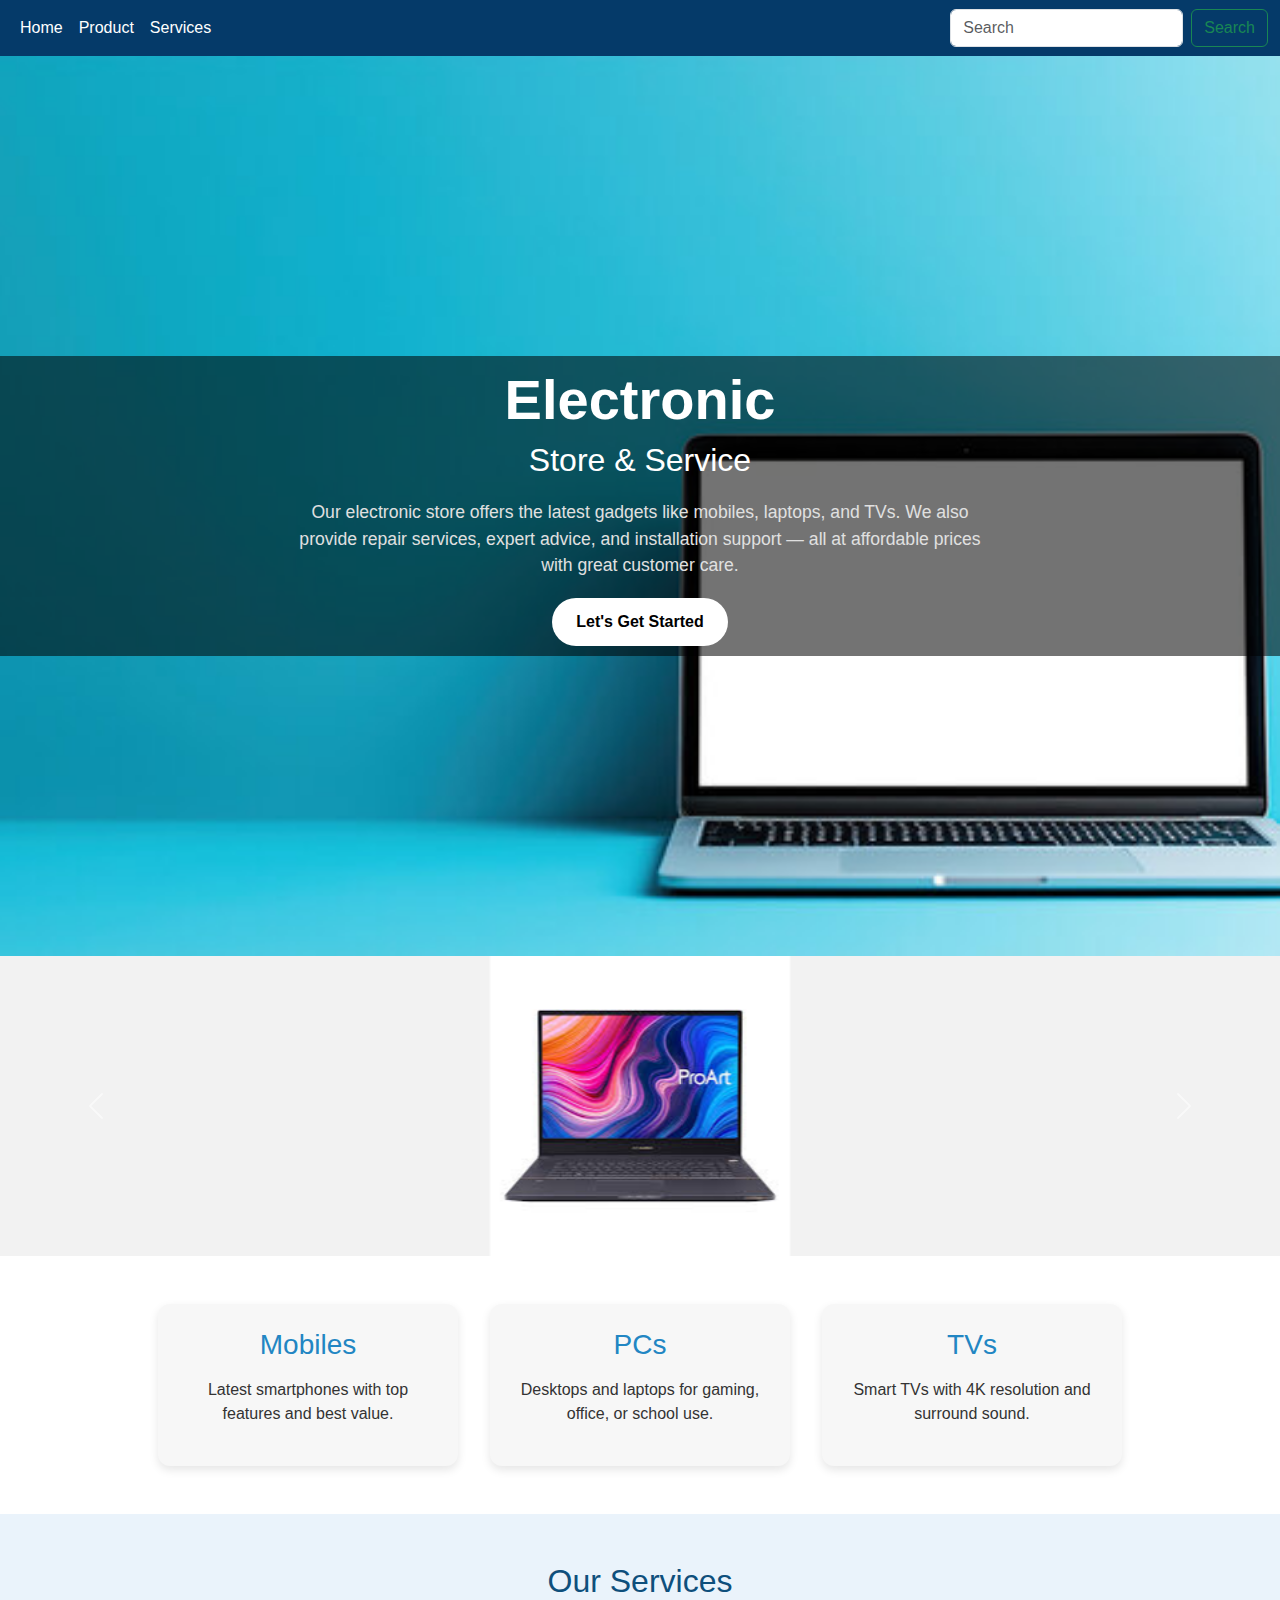
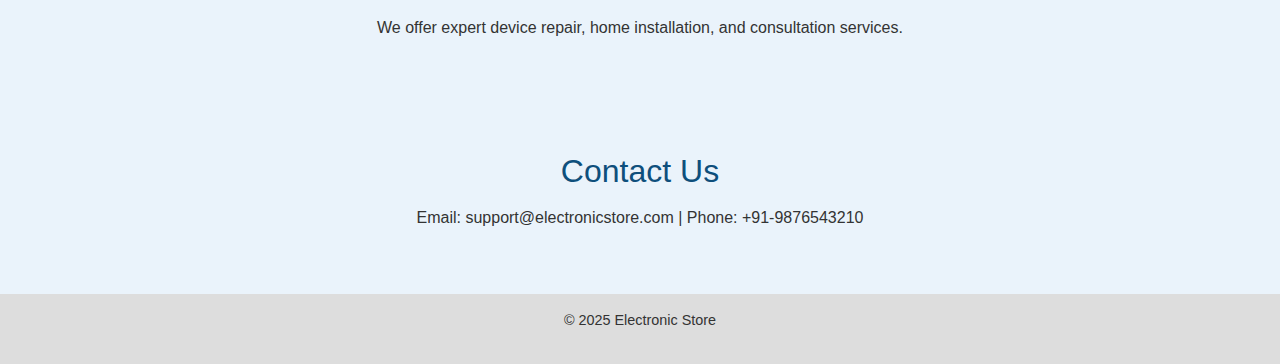
<file: index.html>
<!DOCTYPE html>
<html lang="en">
<head>
  <meta charset="UTF-8" />
  <meta name="viewport" content="width=device-width, initial-scale=1.0"/>
  <title>Electronic Store & Service</title>
  <!-- Bootstrap CSS -->
  <link href="https://cdn.jsdelivr.net/npm/bootstrap@5.3.6/dist/css/bootstrap.min.css" rel="stylesheet" />
  <link rel="stylesheet" href="index1.css" />
  <style>
    .carousel-image {
      height: 300px;
      object-fit:contain;
    }

    .carousel-container {
      max-width: auto;
      margin: auto;
    }
    
  
  </style>
</head>
<body>

  <!-- Navigation -->
  <nav class="navbar navbar-expand-lg" style="background-color: rgb(5, 58, 105);">
  <div class="container-fluid">
    <button class="navbar-toggler" type="button" data-bs-toggle="collapse" data-bs-target="#navbarTogglerDemo03" aria-controls="navbarTogglerDemo03" aria-expanded="false" aria-label="Toggle navigation">
      <span class="navbar-toggler-icon"></span>
    </button>
    <div class="collapse navbar-collapse" id="navbarTogglerDemo03">
      <ul class="navbar-nav me-auto mb-2 mb-lg-0">
        <li class="nav-item">
          <a class="nav-link active" aria-current="page" href="#" style="color: white;">Home</a>
        </li>
        <li class="nav-item">
          <a class="nav-link" href="#products" style="color: white;">Product</a>
        </li>
        <li class="nav-item">
          <a class="nav-link disabled" aria-disabled="true" style="color: white;">Services</a>
        </li>
      </ul>
      <form class="d-flex" role="search">
        <input class="form-control me-2" type="search" placeholder="Search" aria-label="Search"/>
        <button class="btn btn-outline-success" type="submit">Search</button>
      </form>
    </div>
  </div>
</nav>

  <!-- Hero Section -->
  <section class="hero" id="home">
    <div class="overlay">
      <div class="hero-text">
        <h1>Electronic</h1>
        <h2>Store & Service</h2>
        <p>
          Our electronic store offers the latest gadgets like mobiles, laptops, and TVs.
          We also provide repair services, expert advice, and installation support —
          all at affordable prices with great customer care.
        </p>
        <a href="#products" class="hero-btn">Let's Get Started</a>
      </div>
    </div>
  </section>

  <!-- Carousel Section -->
  <div id="carouselExampleAutoplaying" class="carousel slide carousel-container" data-bs-ride="carousel" data-bs-interval="2000">
    <div class="carousel-inner">
      <div class="carousel-item active">
        <img src="./laptop 2.jpeg" class="d-block w-100 carousel-image" alt="Laptop">
      </div>
      <div class="carousel-item">
        <img src="./Tv.jpeg" class="d-block w-100 carousel-image" alt="TV">
      </div>
      <div class="carousel-item">
        <img src="./mobile1.jpeg" class="d-block w-100 carousel-image" alt="Mobile">
      </div>
    </div>
    <button class="carousel-control-prev" type="button" data-bs-target="#carouselExampleAutoplaying" data-bs-slide="prev">
      <span class="carousel-control-prev-icon" aria-hidden="true"></span>
      <span class="visually-hidden">Previous</span>
    </button>
    <button class="carousel-control-next" type="button" data-bs-target="#carouselExampleAutoplaying" data-bs-slide="next">
      <span class="carousel-control-next-icon" aria-hidden="true"></span>
      <span class="visually-hidden">Next</span>
    </button>
  </div>

  <!-- Product Section -->
  <section class="product-grid" id="products">
    <div class="product-card">
      <a href="./mobile.html">
      <h3>Mobiles</h3>
      <p>Latest smartphones with top features and best value.</p></a>
    </div>
    <div class="product-card">
      <a href="./laptops.html">
      <h3>PCs</h3>
      <p>Desktops and laptops for gaming, office, or school use.</p></a>
    </div>
    <div class="product-card">
      <a href="./Tv.html">
      <h3>TVs</h3>
      <p>Smart TVs with 4K resolution and surround sound.</p></a>
    </div>
  </section>

  <!-- Services Section -->
  <section id="services" class="info-section">
    <h2>Our Services</h2>
    <p>We offer expert device repair, home installation, and consultation services.</p>
  </section>

  <!-- Contact Section -->
  <section id="contact" class="info-section">
    <h2>Contact Us</h2>
    <p>Email: support@electronicstore.com | Phone: +91-9876543210</p>
  </section>

  <!-- Footer -->
  <footer>
    <p>&copy; 2025 Electronic Store</p>
  </footer>

  <!-- Bootstrap JS Bundle (for carousel to work) -->
  <script src="https://cdn.jsdelivr.net/npm/bootstrap@5.3.6/dist/js/bootstrap.bundle.min.js"></script>
</body>
</html>
</file>
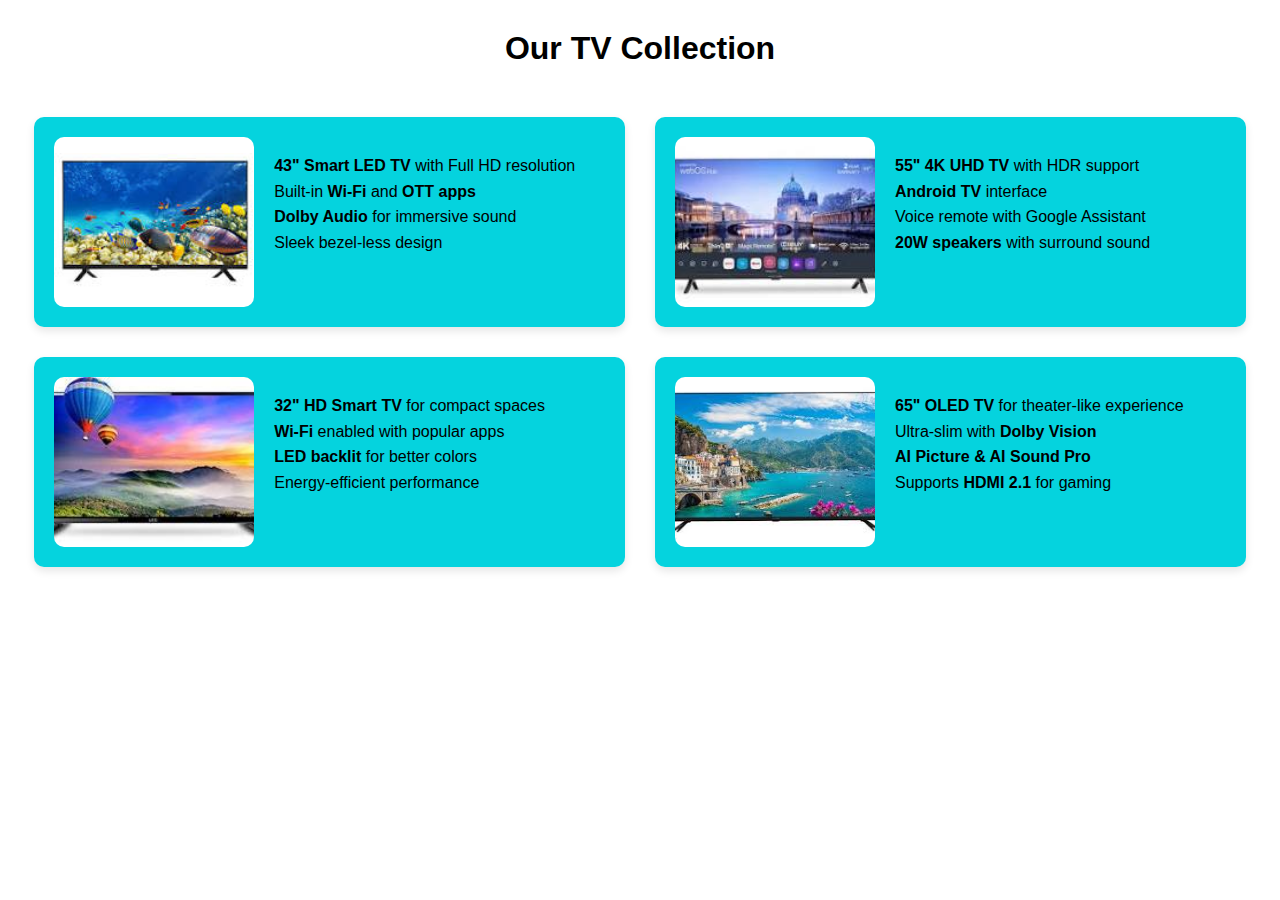
<file: Tv.html>
<!DOCTYPE html>
<html lang="en">
<head>
  <meta charset="UTF-8">
  <meta name="viewport" content="width=device-width, initial-scale=1.0">
  <title>TV Products</title>
  <link rel="stylesheet" href="tvstyle.css">
</head>
<body>

  <h1 style="text-align: center; font-family: sans-serif; margin-top: 30px;">Our TV Collection</h1>

  <div class="tv-board">
    <div class="tv-card">
      <img src="./tv1.jpeg" alt="TV 1">
      <div class="tv-info">
        <p><strong>43" Smart LED TV</strong> with Full HD resolution<br>
           Built-in <strong>Wi-Fi</strong> and <strong>OTT apps</strong><br>
           <strong>Dolby Audio</strong> for immersive sound<br>
           Sleek bezel-less design
        </p>
      </div>
    </div>

    <div class="tv-card">
      <img src="./tv2.jpeg" alt="TV 2">
      <div class="tv-info">
        <p><strong>55" 4K UHD TV</strong> with HDR support<br>
           <strong>Android TV</strong> interface<br>
           Voice remote with Google Assistant<br>
           <strong>20W speakers</strong> with surround sound
        </p>
      </div>
    </div>

    <div class="tv-card">
      <img src="./tv3.jpeg" alt="TV 3">
      <div class="tv-info">
        <p><strong>32" HD Smart TV</strong> for compact spaces<br>
           <strong>Wi-Fi</strong> enabled with popular apps<br>
           <strong>LED backlit</strong> for better colors<br>
           Energy-efficient performance
        </p>
      </div>
    </div>

    <div class="tv-card">
      <img src="./tv4.jpeg" alt="TV 4">
      <div class="tv-info">
        <p><strong>65" OLED TV</strong> for theater-like experience<br>
           Ultra-slim with <strong>Dolby Vision</strong><br>
           <strong>AI Picture & AI Sound Pro</strong><br>
           Supports <strong>HDMI 2.1</strong> for gaming
        </p>
      </div>
    </div>
  </div>

</body>
</html>
</file>
<file: tvstyle.css>
.tv-board {
  display: flex;
  flex-wrap: wrap;
  gap: 30px;
  justify-content: center;
  margin-top: 50px;
  padding: 0 20px;
}

.tv-card {
  display: flex;
  background-color: rgb(5, 211, 222);
  border-radius: 10px;
  padding: 20px;
  width: 45%;
  box-shadow: 0 4px 8px rgba(0,0,0,0.1);
  transition: transform 0.3s ease;
}

.tv-card:hover {
  transform: scale(1.02);
}

.tv-card img {
  width: 200px;
  height: 170px;
  border-radius: 10px;
  margin-right: 20px;
  object-fit: cover;
}

.tv-info p {
  font-family: sans-serif;
  font-weight: 500;
  line-height: 1.6;
}

/* Mobile Responsive */
@media (max-width: 600px) {
  .tv-card {
    flex-direction: column;
    width: 100%;
    align-items: center;
    text-align: center;
  }

  .tv-card img {
    width: 100%;
    max-width: 350px;
    height: auto;
    margin: 0 0 15px 0;
  }

  .tv-info p {
    font-size: clamp(1rem, 3.5vw, 1.3rem);
    line-height: 1.6;
  }
}
</file>
<file: index1.css>
/* Reset */
* {
  margin: 0;
  padding: 0;
  box-sizing: border-box;
}
.product-card a{
  text-decoration: none;
  color: #333;
}
body {
  font-family: Arial, sans-serif;
  background: #f2f2f2;
  color: #333;
}


.logo {
  font-size: 1.5rem;
  color: #fff;
  font-weight: bold;
}

.nav-links {
  list-style: none;
  display: flex;
  gap: 2rem;
}

.nav-links li a {
  color: #fff;
  text-decoration: none;
  font-weight: bold;
  transition: 0.3s;
}

.nav-links li a:hover {
  text-decoration: underline;
}

/* Hero Section with Background Image */
.hero {
  background: url("./back.jpg") no-repeat center center/cover;
  min-height: 100vh;
  display: flex;
  align-items: center;
  justify-content: center;
  position: relative;
  color: white;
}

.overlay {
  background-color: rgba(0, 0, 0, 0.55);
  padding: 10px 20px;
  width: 100%;
  height: 100%;
  display: flex;
  align-items: center;
  justify-content: center;
}

.hero-text {
  max-width: 700px;
  text-align: center;
}

.hero h1 {
  font-size: 3.5rem;
  font-weight: 900;
}

.hero h2 {
  font-size: 2rem;
  margin-top: 0.5rem;
}

.hero p {
  margin: 20px 0;
  font-size: 1.1rem;
  color: #e0e0e0;
}

.hero-btn {
  display: inline-block;
  background: white;
  color: black;
  padding: 12px 24px;
  font-weight: bold;
  border-radius: 25px;
  text-decoration: none;
  transition: 0.3s ease;
}

.hero-btn:hover {
  background-color: #1198dc;
}

/* Product Grid */
.product-grid {
  display: flex;
  flex-wrap: wrap;
  justify-content: center;
  gap: 2rem;
  padding: 3rem 1rem;
  background-color: #fff;
}

.product-card {
  background: #f7f7f7;
  padding: 1.5rem;
  border-radius: 12px;
  box-shadow: 0 4px 10px rgba(0,0,0,0.1);
  max-width: 300px;
  flex: 1 1 260px;
  text-align: center;
  transition: 0.3s ease;
}

.product-card:hover {
  transform: translateY(-5px);
}

.product-card h3 {
  color: #2286c3;
  margin-bottom: 1rem;
}

/* Info Section */
.info-section {
  padding: 3rem 1rem;
  text-align: center;
  background-color: #eaf3fb;
}

.info-section h2 {
  color: #0e4f7c;
  margin-bottom: 1rem;
}

/* Footer */
footer {
  text-align: center;
  background: #ddd;
  padding: 1rem;
  font-size: 0.9rem;
}

/* Responsive */
@media (max-width: 768px) {
  .hero h1 {
    font-size: 2.5rem;
  }

  .hero h2 {
    font-size: 1.5rem;
  }

  .hero p {
    font-size: 1rem;
  }

  .nav-links {
    flex-direction: column;
    gap: 1rem;
  }
}

@media (max-width: 480px) {
  .hero-text {
    text-align: center;
  }

  .hero-btn {
    display: block;
    margin: 0 auto;
  }

  .logo {
    font-size: 1.2rem;
  }

  .nav-container {
    flex-direction: column;
    align-items: flex-start;
  }
}
</file>
